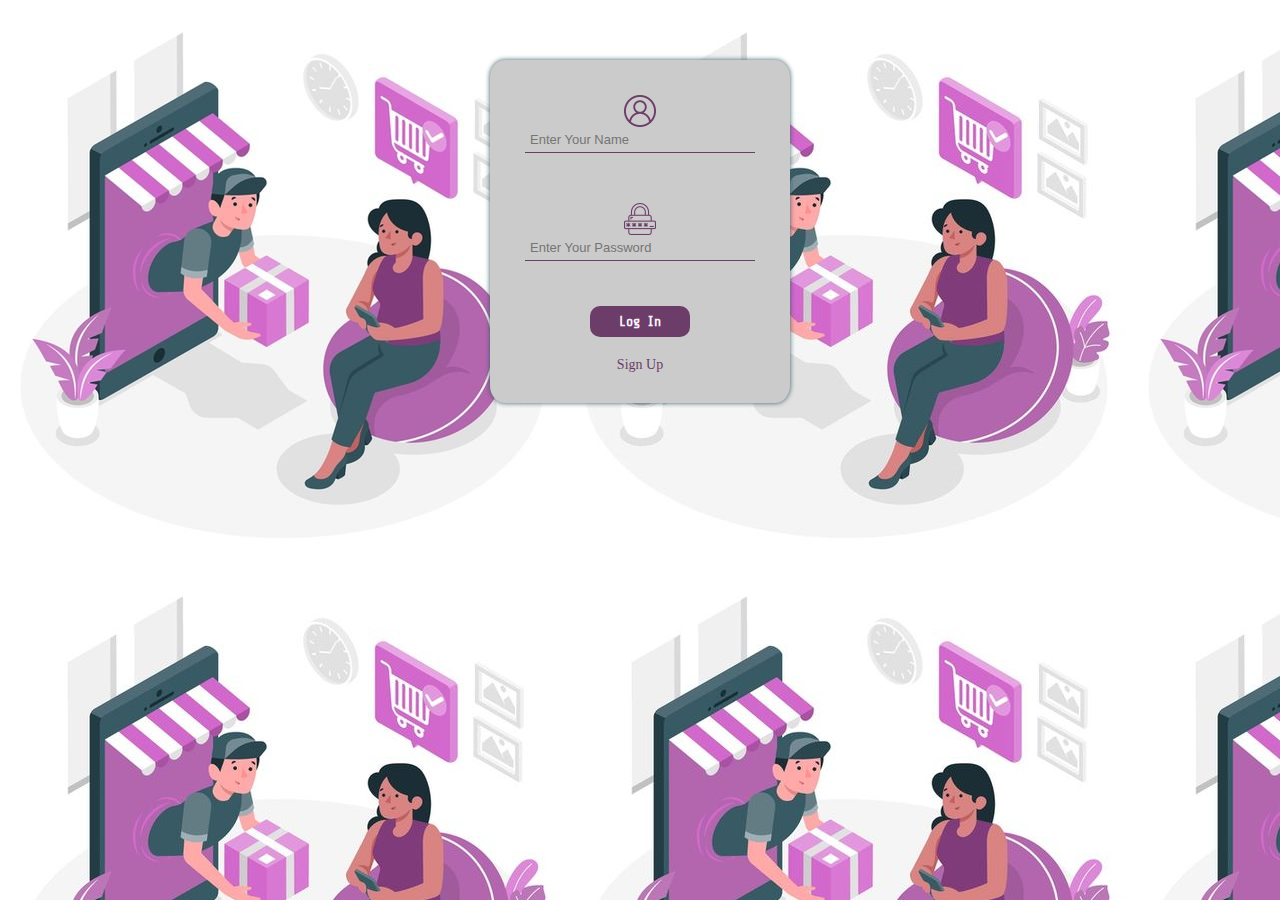
<file: index.html>
<html>
  <head>
    <title>Tech Store-Log In</title>
    <link rel="stylesheet" href="css/common.css">
    <link rel="stylesheet" href="css/log.css">
    <link rel="preconnect" href="https://fonts.googleapis.com">
    <link rel="preconnect" href="https://fonts.gstatic.com" crossorigin>
    <link rel="stylesheet" href="https://fonts.googleapis.com/css2?family=Material+Symbols+Outlined:opsz,wght,FILL,GRAD@20,100,0,-25" />
    <link href="https://fonts.googleapis.com/css2?family=Share+Tech+Mono&display=swap" rel="stylesheet">
  </head>
  <body>
    <div class="container log">
      <form action="home.html">
        <div class="user">
          <div class="user_img .form_img "><img src="pics/user.png" alt="user"></div>
          <input class="inputStyle" type="text" placeholder="Enter Your Name">
        </div>
        <div class="pass">
          <div class="pass_img .form_img "><img src="pics/pass.png" alt="user"></div>       
          <input class="inputStyle" type="password" placeholder="Enter Your Password">
        </div>
        <input type="submit" value="Log In">
      </form>
      <a href="signup.html" target="_blank">Sign Up</a>
    </div>
  </body>
</html>
</file>
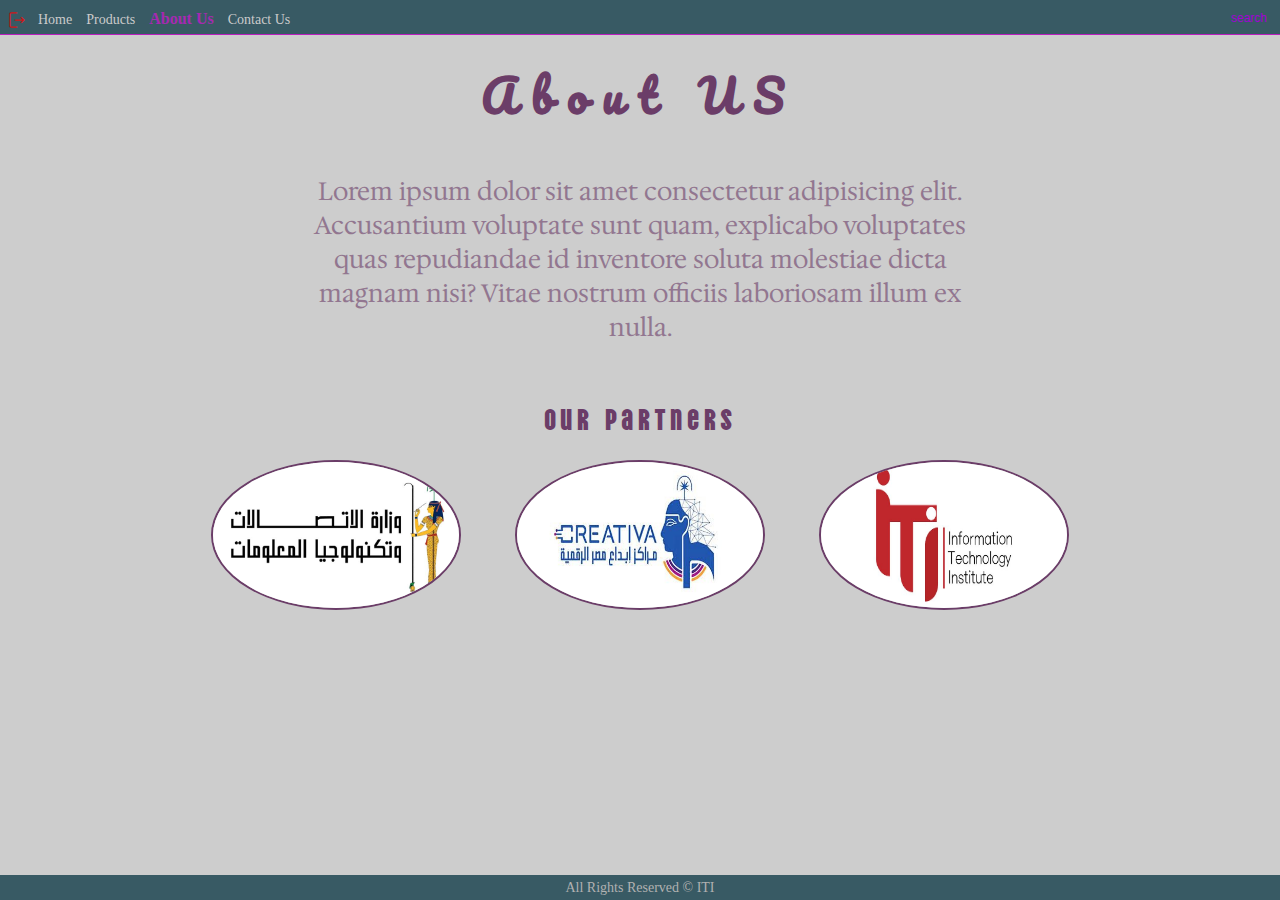
<file: about.html>
<html>
  <head>
    <title>About Us</title>
    <link rel="stylesheet" href="css/common.css">
    <link rel="stylesheet" href="css/about.css">
    <link rel="preconnect" href="https://fonts.googleapis.com">
    <link href="https://fonts.googleapis.com/css2?family=Hedvig+Letters+Serif:opsz@12..24&family=Pacifico&family=Ubuntu:wght@700&family=Vina+Sans&display=swap" rel="stylesheet">
    <link rel="preconnect" href="https://fonts.gstatic.com" crossorigin>
    <link href="https://fonts.googleapis.com/css2?family=Pacifico&family=Ubuntu:wght@700&display=swap" rel="stylesheet">
    <link rel="stylesheet" href="https://fonts.googleapis.com/css2?family=Material+Symbols+Outlined:opsz,wght,FILL,GRAD@20..48,100..700,0..1,-50..200" />
  </head>

  <body>
    <div class="menu">
      <ul class="list">
        <li class="out"><span class="material-symbols-outlined logout">logout</span><a href="index.html">Log Out </a>
        <li><a href="home.html">Home</a></li>
        <li><a href="products.html">Products</a></li>
        <li class="active"><a href="about.html">About Us</a></li>
        <li><a href="contact.html">Contact Us</a></li>
      </ul>
      <div class="search">
        <input type="search" placeholder="search">
      </div>
    </div>
    <div class="about container">
      <div class="about content">
        <h1>About US</h1>
        <p>
          Lorem ipsum dolor sit amet consectetur adipisicing elit. Accusantium 
          voluptate sunt quam, explicabo voluptates quas repudiandae 
          id inventore soluta molestiae dicta magnam nisi? Vitae nostrum officiis laboriosam illum ex nulla.
          
        </p>
      </div>
      <div class="partners">
        <h3>Our Partners</h3>
        <div class="image">
          <img src="pics/123.jpg" alt="">
        </div>
        <div class="image">
          <img src="pics/124.jpg" alt="">
        </div>
        <div class="image">
          <img src="pics/125.jpg" alt="">
        </div>
      </div>
    </div>
    <div class="footer">All Rights Reserved &copy; ITI</div>
  </body>
</html>
</file>
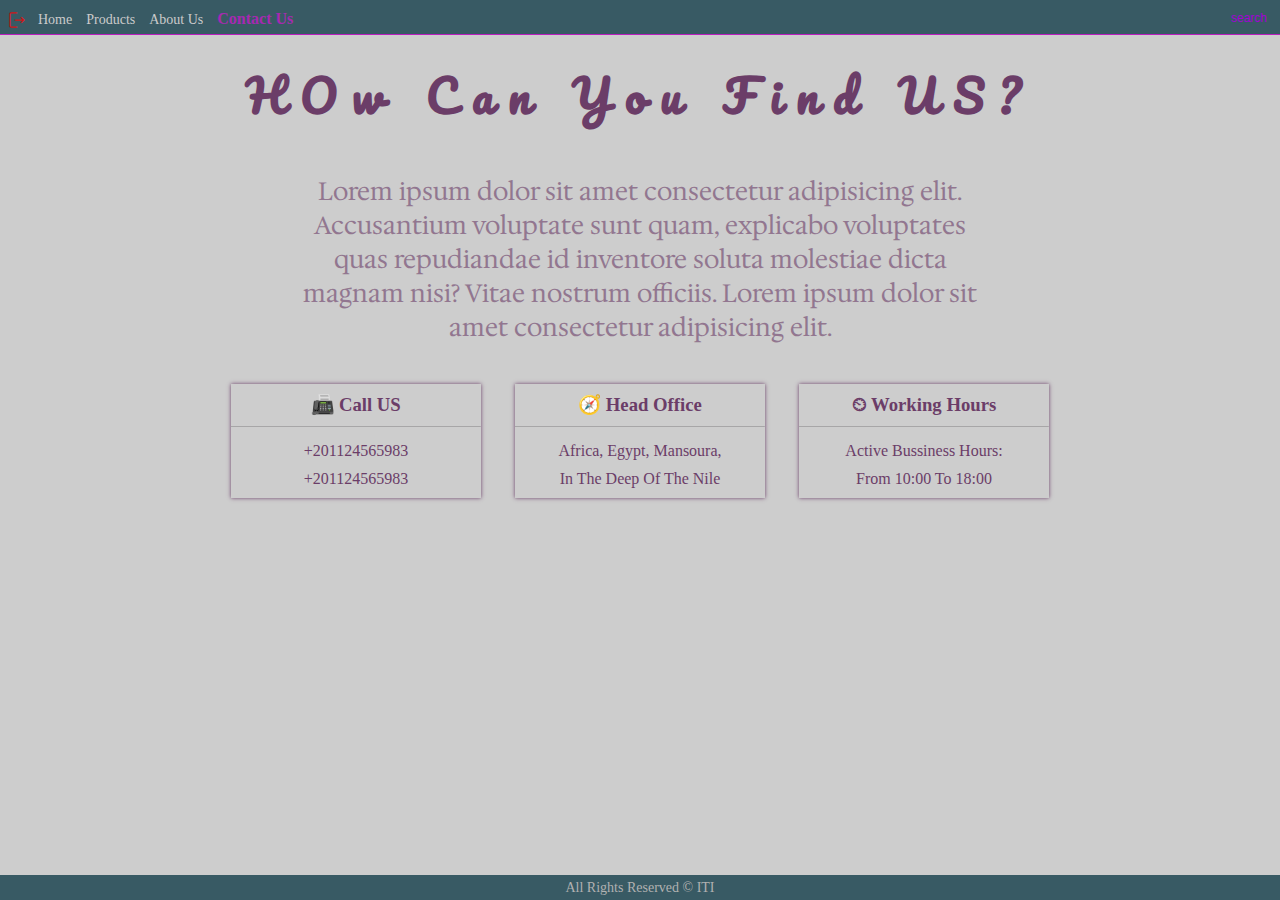
<file: contact.html>
<html>
  <head>
    <title>Contact Us</title>
    <link rel="stylesheet" href="css/common.css">
    <link rel="stylesheet" href="css/contact.css">
    <link rel="preconnect" href="https://fonts.googleapis.com">
    <link href="https://fonts.googleapis.com/css2?family=Hedvig+Letters+Serif:opsz@12..24&family=Pacifico&family=Ubuntu:wght@700&family=Vina+Sans&display=swap" rel="stylesheet">
    <link rel="preconnect" href="https://fonts.gstatic.com" crossorigin>
    <link href="https://fonts.googleapis.com/css2?family=Pacifico&family=Ubuntu:wght@700&display=swap" rel="stylesheet">
    <link rel="stylesheet" href="https://fonts.googleapis.com/css2?family=Material+Symbols+Outlined:opsz,wght,FILL,GRAD@20..48,100..700,0..1,-50..200" />
  </head>

  <body>
    <div class="menu">
      <ul class="list">
        <li class="out"><span class="material-symbols-outlined logout">logout</span><a href="index.html">Log Out </a>
        <li><a href="home.html">Home</a></li>
        <li><a href="products.html">Products</a></li>
        <li><a href="about.html">About Us</a></li>
        <li  class="active"><a href="contact.html">Contact Us</a></li>
      </ul>
      <div class="search">
        <input type="search" placeholder="search">
      </div>
    </div>
    <div class="container">
      <div class="contact content">
        <h1>HOw Can You Find US?</h1>
        <p>
          Lorem ipsum dolor sit amet consectetur adipisicing elit. Accusantium 
          voluptate sunt quam, explicabo voluptates quas repudiandae 
          id inventore soluta molestiae dicta magnam nisi? Vitae nostrum officiis.
          Lorem ipsum dolor sit amet consectetur adipisicing elit.
        </p>
      </div>
      <div class="methods">
        <div class="call">
          <h3>📠 Call US</h3>
          <hr>
          <p><a href="tel:01124565983">+201124565983</a></p>
          <p><a href="tel:01124565983">+201124565983</a></p>
        </div>
        <div class="location">
          <h3>🧭 Head Office</h3>
          <hr>
          <p>Africa, Egypt, Mansoura,</p>
          <p> In The Deep Of The Nile</p>
        </div>
        <div class="hours">
          <h3>⏲ Working Hours</h3>
          <hr>
          <p>Active Bussiness Hours:</p>
          <p>From 10:00 To 18:00</p>
        </div>
      </div>
    </div>
    <div class="footer">All Rights Reserved &copy; ITI</div>
  </body>
</html>
</file>
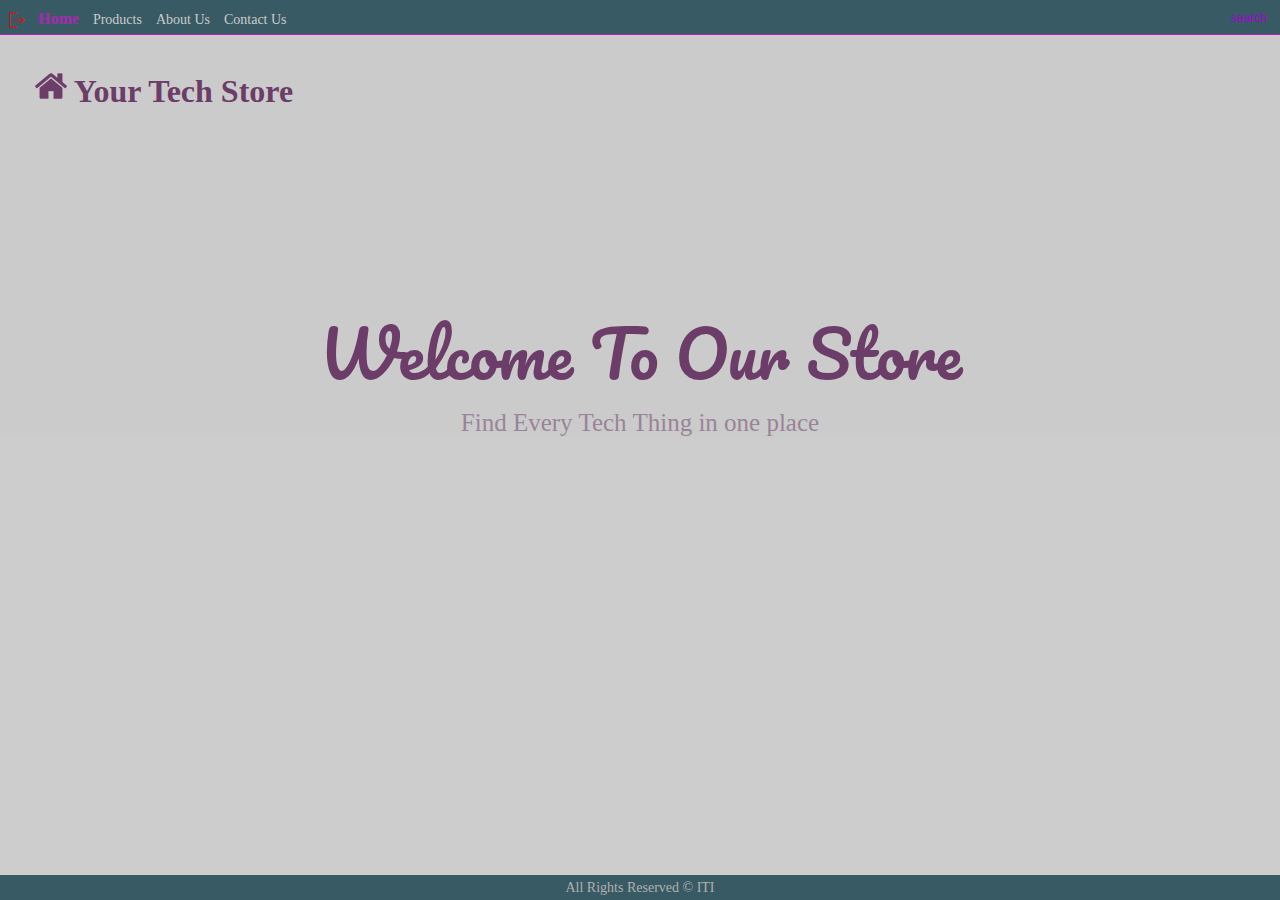
<file: home.html>
<html>
  <head>
    <title>Tech Store</title>
    <link rel="stylesheet" href="css/home.css">
    <link rel="stylesheet" href="css/common.css">
    <link rel="preconnect" href="https://fonts.googleapis.com">
    <link rel="preconnect" href="https://fonts.gstatic.com" crossorigin>
    <link href="https://fonts.googleapis.com/css2?family=Pacifico&family=Ubuntu:wght@700&display=swap" rel="stylesheet">
    <link rel="stylesheet" href="https://fonts.googleapis.com/css2?family=Material+Symbols+Outlined:opsz,wght,FILL,GRAD@20..48,100..700,0..1,-50..200" />
  </head>

  <body>
    <div class="menu">
      <ul class="list">
        <li class="out"><span class="material-symbols-outlined logout">logout</span><a href="index.html">Log Out </a>
        <li   class="active"><a href="home.html">Home</a></li>
        <li><a href="products.html">Products</a></li>
        <li><a href="about.html">About Us</a></li>
        <li><a href="contact.html">Contact Us</a></li>
      </ul>
      <div class="search">
        <input type="search" placeholder="search">
      </div>
    </div>
    <div class="container">
      <div class="page">
        <h1><img src="pics/home.png"> Your Tech Store</h1>
        <div class="content">
          <p>Welcome To Our Store</p>
          <p>Find Every Tech Thing in one place</p>
        </div>
      </div>
    </div>
    <div class="footer">All Rights Reserved &copy; ITI</div>
  </body>
</html>
</file>
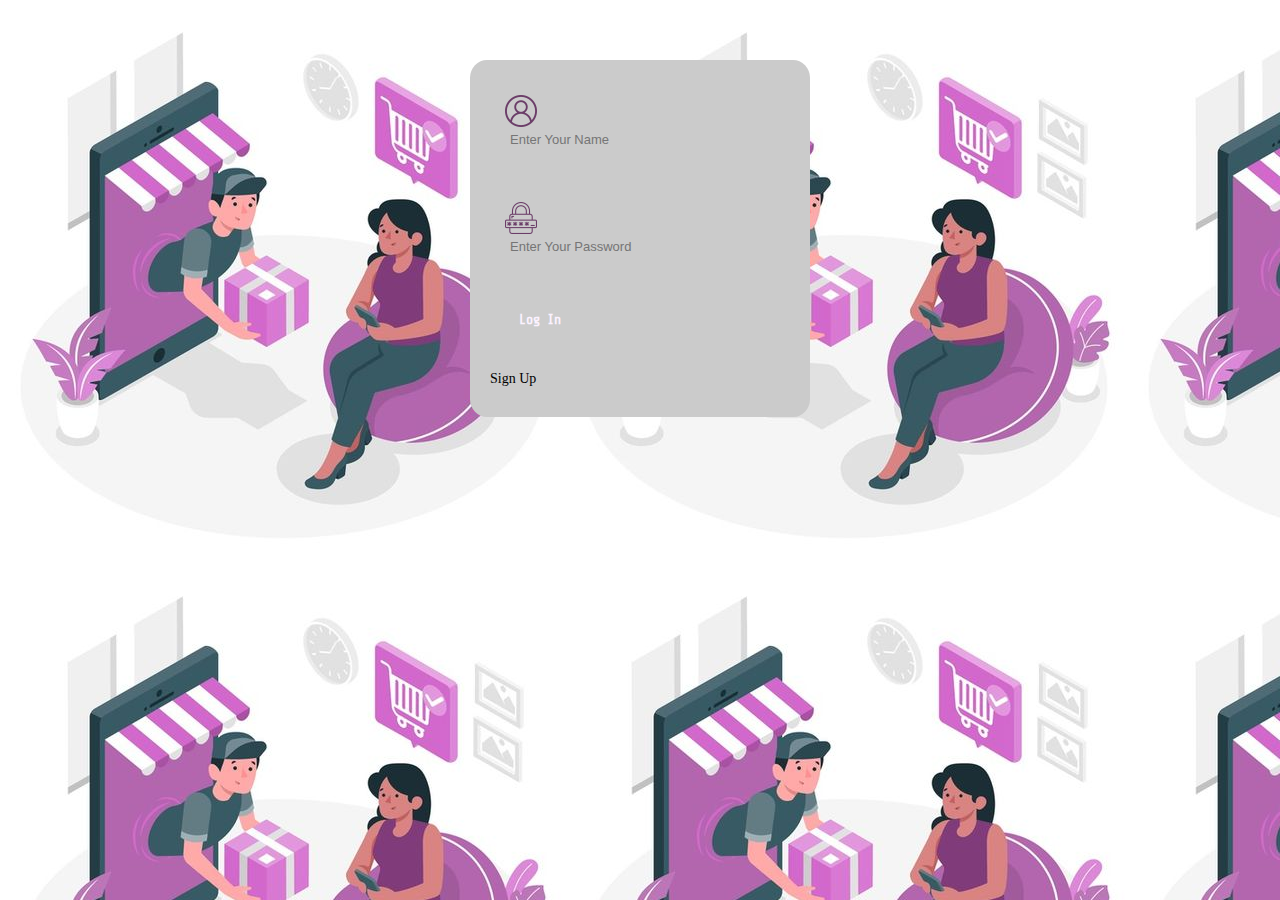
<file: login.html>
<html>
  <head>
    <title>Tech Store-Log In</title>
    <link rel="stylesheet" href="css/log.css">
    <link rel="preconnect" href="https://fonts.googleapis.com">
    <link rel="preconnect" href="https://fonts.gstatic.com" crossorigin>
    <link rel="stylesheet" href="https://fonts.googleapis.com/css2?family=Material+Symbols+Outlined:opsz,wght,FILL,GRAD@20,100,0,-25" />
    <link href="https://fonts.googleapis.com/css2?family=Share+Tech+Mono&display=swap" rel="stylesheet">
  </head>
  <body>
    <div class="container">
      <form action="home.html">
        <div class="user">
          <div class="user_img .form_img "><img src="pics/user.png" alt="user"></div>
          <input class="inputStyle" type="text" placeholder="Enter Your Name">
        </div>
        <div class="pass">
          <div class="pass_img .form_img "><img src="pics/pass.png" alt="user"></div>       
          <input class="inputStyle" type="password" placeholder="Enter Your Password">
        </div>
        <input type="submit" value="Log In">
      </form>
      <a href="signup.html" target="_blank">Sign Up</a>
    </div>
  </body>
</html>
</file>
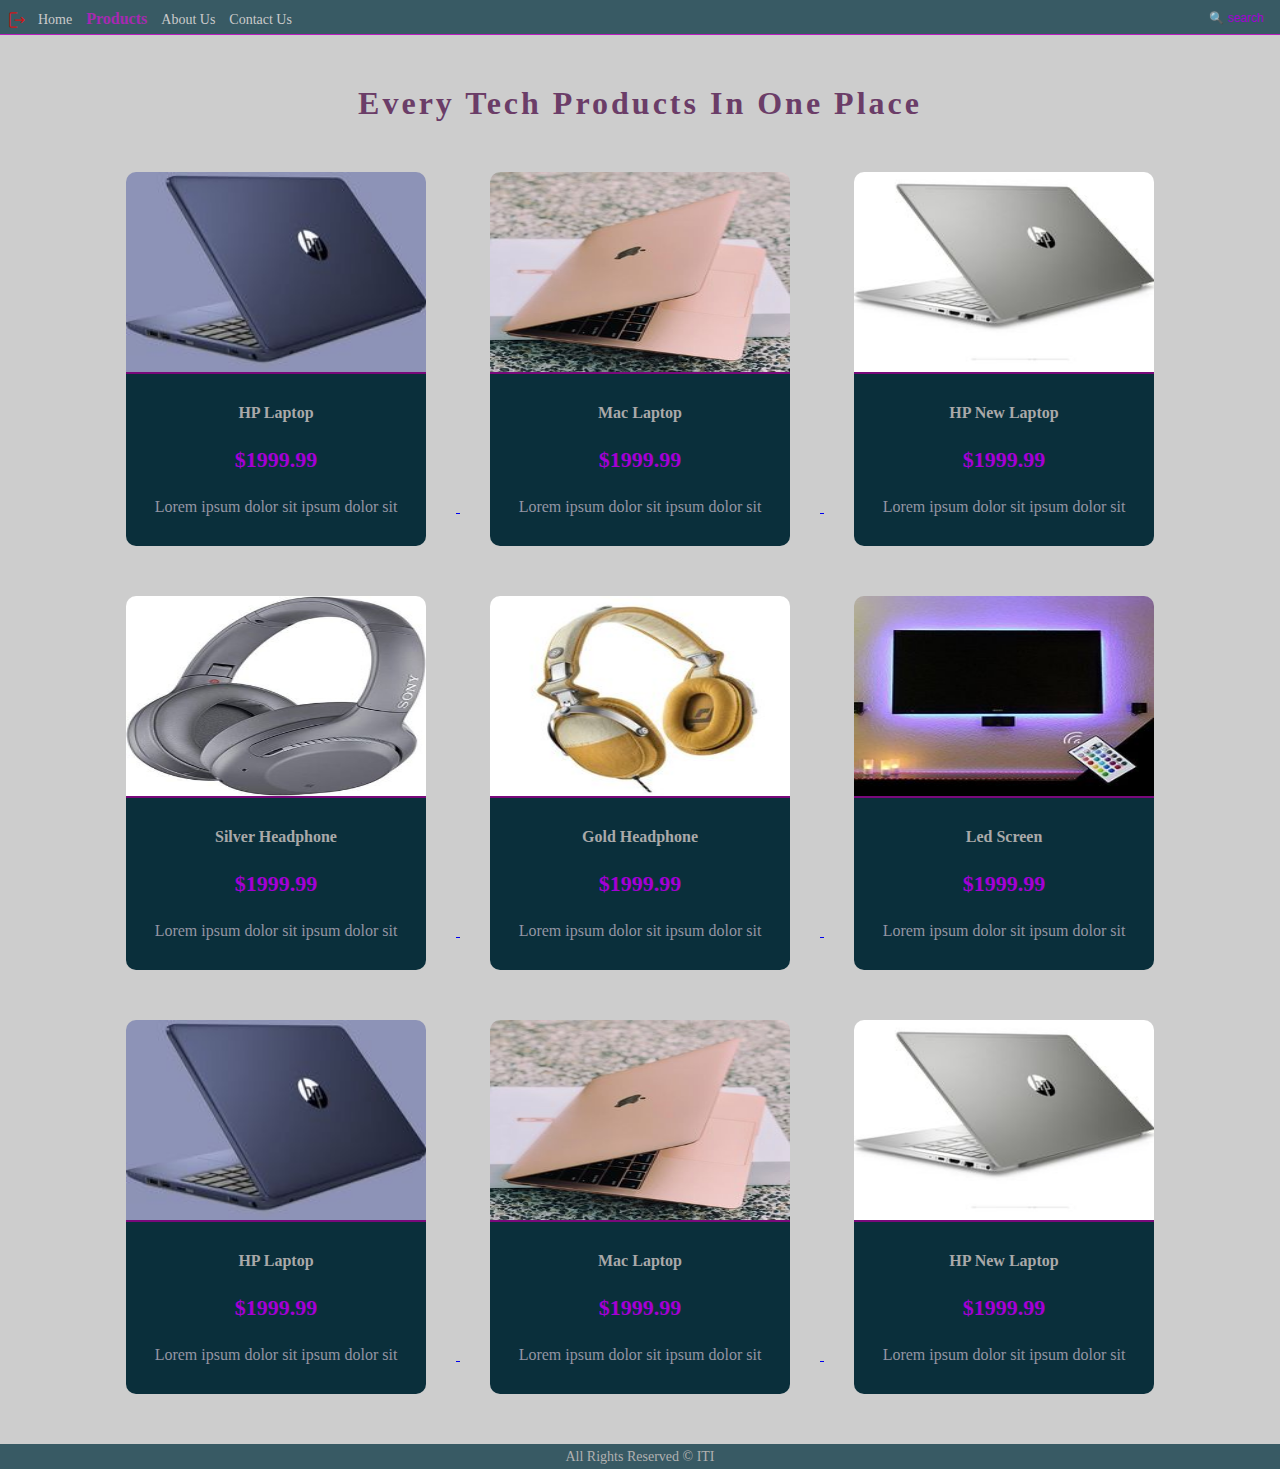
<file: products.html>
<html>
  <head>
    <title>Products</title>
    <link rel="stylesheet" href="css/products.css">
    <link rel="stylesheet" href="css/common.css">
    <link rel="preconnect" href="https://fonts.googleapis.com">
    <link rel="preconnect" href="https://fonts.gstatic.com" crossorigin>
    <link href="https://fonts.googleapis.com/css2?family=Pacifico&family=Ubuntu:wght@700&display=swap" rel="stylesheet">
    <link rel="stylesheet" href="https://fonts.googleapis.com/css2?family=Material+Symbols+Outlined:opsz,wght,FILL,GRAD@20..48,100..700,0..1,-50..200" />
  </head>

  <body>
    <div class="menu">
      <ul class="list">
        <li class="out"><span class="material-symbols-outlined logout">logout</span><a href="index.html">Log Out </a>
        </li>
        <li><a href="home.html">Home</a></li>
        <li class="active"><a href="products.html">Products</a></li>
        <li><a href="about.html">About Us</a></li>
        <li><a href="contact.html">Contact Us</a></li>
      </ul>
      <div class="search">
        <input type="search" placeholder="🔍 search ">
      </div>
    </div>
    <div class="container">
      <h1>Every Tech Products In One Place</h1>
      <a href="products/product1.html" target="_blank">
        <div class="product">
          <div class="image">
            <img src="pics/l1.jpg" alt="HP Laptop">
          </div>
          <div class="info">
            <h4>HP Laptop</h4>
            <span>$1999.99</span>
            <p>Lorem ipsum dolor sit ipsum dolor sit</p>
          </div>
        </div>
      </a>
      <a href="products/product2.html" target="_blank">
        <div class="product">
          <div class="image">
            <img src="pics/l2.jpg" alt="HP Laptop">
          </div>
          <div class="info">
            <h4>Mac Laptop</h4>
            <span>$1999.99</span>
            <p>Lorem ipsum dolor sit ipsum dolor sit</p>
          </div>
        </div>
      </a>
      <a href="products/product3.html" target="_blank">
        <div class="product">
          <div class="image">
            <img src="pics/l3.jpg" alt="HP Laptop">
          </div>
          <div class="info">
            <h4>HP New Laptop</h4>
            <span>$1999.99</span>
            <p>Lorem ipsum dolor sit ipsum dolor sit</p>
          </div>
        </div>
      </a>
      <a href="products/product4.html" target="_blank">
        <div class="product">
          <div class="image">
            <img src="pics/h1.jpg" alt="HP Laptop">
          </div>
          <div class="info">
            <h4>Silver Headphone</h4>
            <span>$1999.99</span>
            <p>Lorem ipsum dolor sit ipsum dolor sit</p>
          </div>
        </div>
      </a>
      <a href="products/product5.html" target="_blank">
        <div class="product">
          <div class="image">
            <img src="pics/h2.jpg" alt="HP Laptop">
          </div>
          <div class="info">
            <h4>Gold Headphone</h4>
            <span>$1999.99</span>
            <p>Lorem ipsum dolor sit ipsum dolor sit</p>
          </div>
        </div>
      </a>
      <a href="products/product6.html" target="_blank">
        <div class="product">
          <div class="image">
            <img src="pics/sc1.jpg" alt="HP Laptop">
          </div>
          <div class="info">
            <h4>Led Screen</h4>
            <span>$1999.99</span>
            <p>Lorem ipsum dolor sit ipsum dolor sit</p>
          </div>
        </div>
      </a>
      <a href="products/product7.html" target="_blank">
        <div class="product">
          <div class="image">
            <img src="pics/l1.jpg" alt="HP Laptop">
          </div>
          <div class="info">
            <h4>HP Laptop</h4>
            <span>$1999.99</span>
            <p>Lorem ipsum dolor sit ipsum dolor sit</p>
          </div>
        </div>
      </a>
      <a href="products/product8.html" target="_blank">
        <div class="product">
          <div class="image">
            <img src="pics/l2.jpg" alt="HP Laptop">
          </div>
          <div class="info">
            <h4>Mac Laptop</h4>
            <span>$1999.99</span>
            <p>Lorem ipsum dolor sit ipsum dolor sit</p>
          </div>
        </div>
      </a>
      <a href="products/product9.html" target="_blank">
        <div class="product">
          <div class="image">
            <img src="pics/l3.jpg" alt="HP Laptop">
          </div>
          <div class="info">
            <h4>HP New Laptop</h4>
            <span>$1999.99</span>
            <p>Lorem ipsum dolor sit ipsum dolor sit</p>
          </div>
        </div>
      </a>
    </div>
    <div class="footer">All Rights Reserved &copy; ITI</div>
  </body>
</html>
</file>
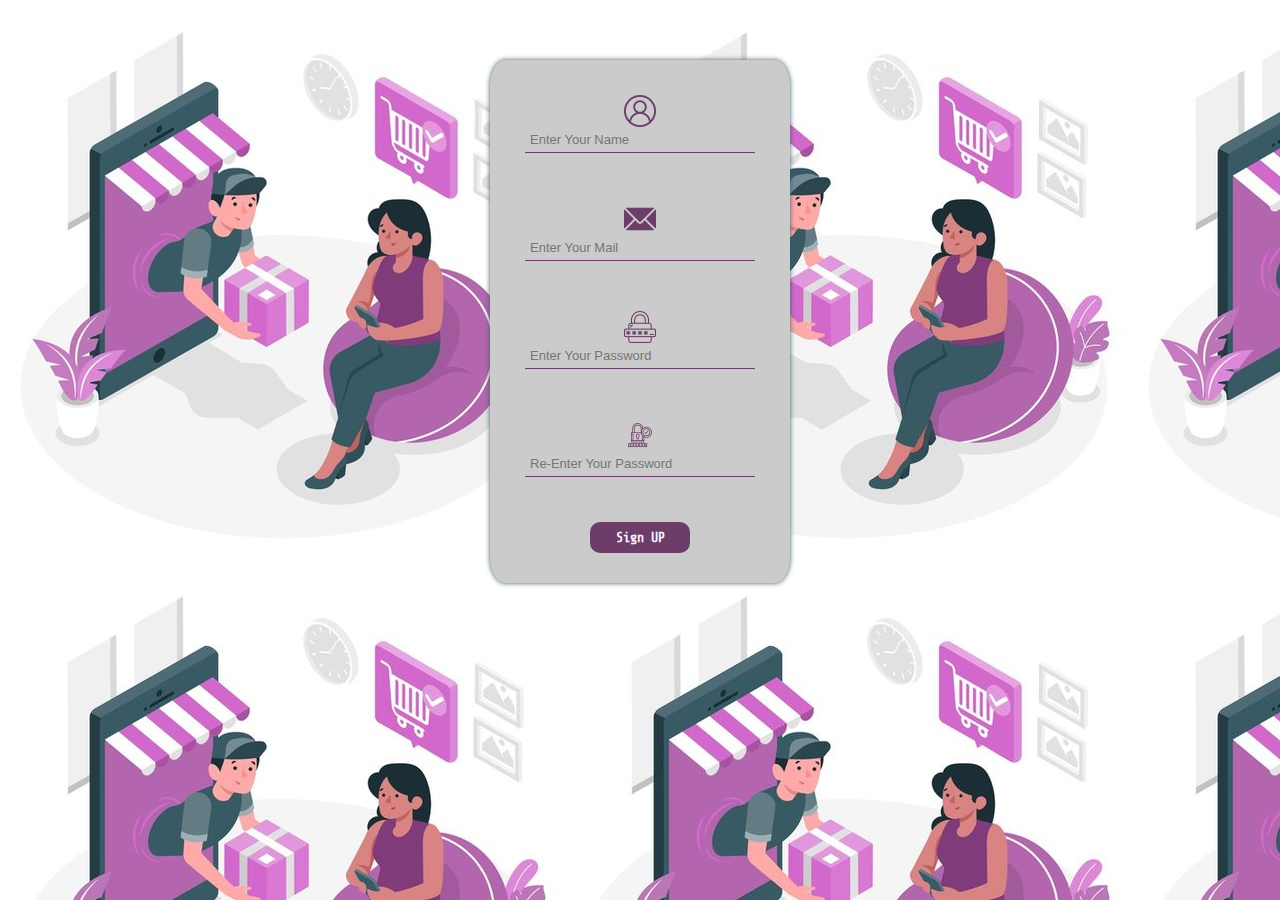
<file: signup.html>
<html>
  <head>
    <title>Tech Store-Sign Up</title>
    <link rel="stylesheet" href="css/common.css">
    <link rel="stylesheet" href="css/log.css">
    <link rel="preconnect" href="https://fonts.googleapis.com">
    <link rel="preconnect" href="https://fonts.gstatic.com" crossorigin>
    <link href="https://fonts.googleapis.com/css2?family=Share+Tech+Mono&display=swap" rel="stylesheet">
  </head>
  <body>
    <div class="container">
      <form action="home.html">
        <div class="user">
          <div class="user_img form_img"><img src="pics/user.png" alt="user"></div>
          <input class="inputStyle" type="text" placeholder="Enter Your Name">
        </div>
        <div class="mail">
          <div class="mail_img form_img"><img src="pics/mail.png" alt="mail"></div>
          <input class="inputStyle" type="text" placeholder="Enter Your Mail">
        </div>
        <div class="pass">
          <div class="pass_img form_img"><img src="pics/pass.png" alt="pass"></div>       
          <input class="inputStyle" type="password" placeholder="Enter Your Password">
        </div>
        <div class="pass">
          <div class="pass_check_img form_img"><img src="pics/pass check.png" alt="check pass"></div>       
          <input class="inputStyle" type="password" placeholder="Re-Enter Your Password">
        </div>
        <input type="submit" value="Sign UP">
      </form>
    </div>
  </body>
</html>
</file>
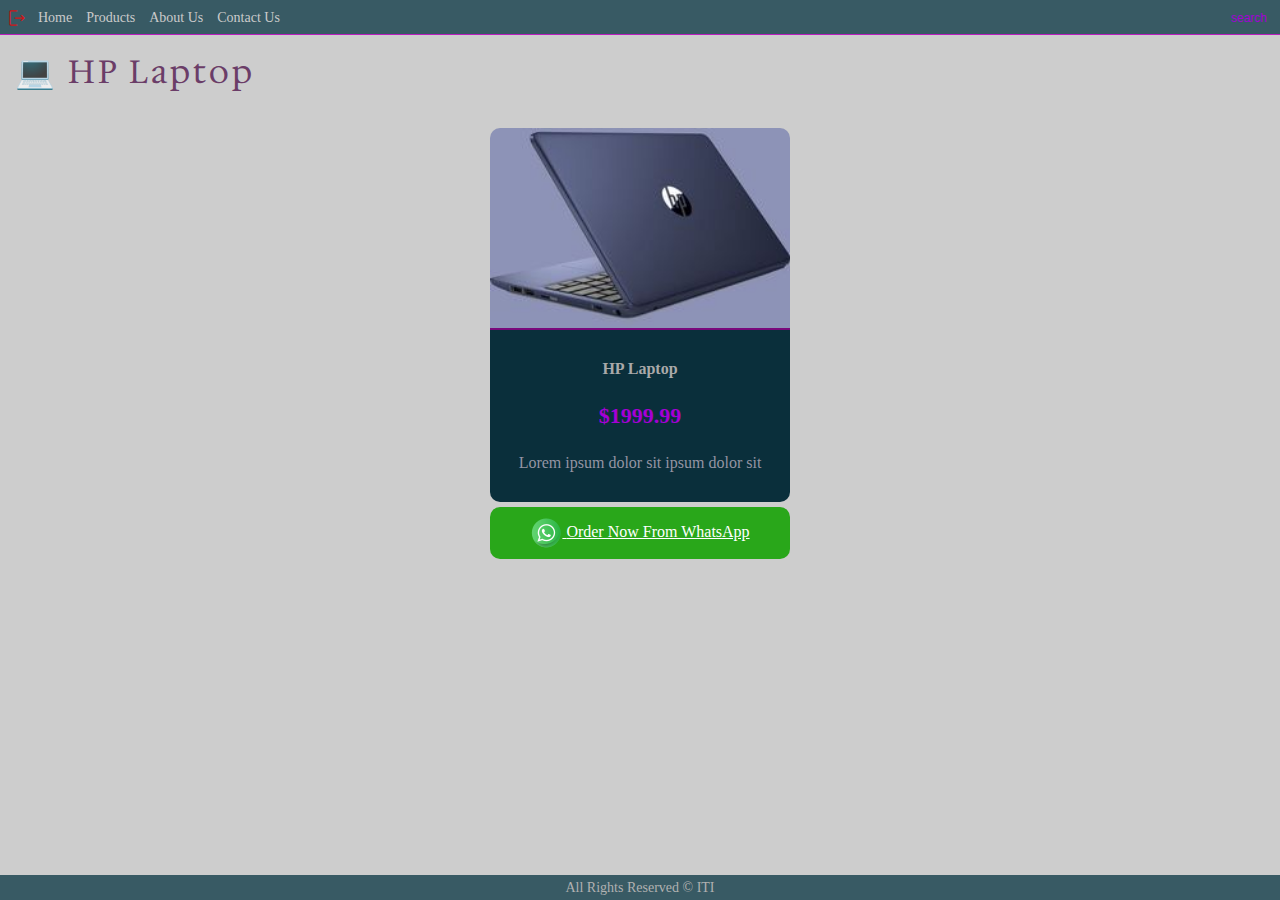
<file: products/product1.html>
<html>
  <head>
    <title>Product Info</title>

    <link rel="stylesheet" href="../css/common.css">
    <link rel="stylesheet" href="../css/products.css">
    <link rel="stylesheet" href="../css/show_product.css">
    <link rel="preconnect" href="https://fonts.googleapis.com">
    <link href="https://fonts.googleapis.com/css2?family=Hedvig+Letters+Serif:opsz@12..24&family=Pacifico&family=Ubuntu:wght@700&family=Vina+Sans&display=swap" rel="stylesheet">
    <link rel="preconnect" href="https://fonts.gstatic.com" crossorigin>
    <link href="https://fonts.googleapis.com/css2?family=Pacifico&family=Ubuntu:wght@700&display=swap" rel="stylesheet">
    <link rel="stylesheet" href="https://fonts.googleapis.com/css2?family=Material+Symbols+Outlined:opsz,wght,FILL,GRAD@20..48,100..700,0..1,-50..200" />
  </head>

  <body>
    <div class="menu">
      <ul class="list">
        <li class="out"><span class="material-symbols-outlined logout">logout</span><a href="../index.html">Log Out </a>
        <li><a href="../home.html">Home</a></li>
        <li><a href="../products.html">Products</a></li>
        <li><a href="../about.html">About Us</a></li>
        <li><a href="../contact.html">Contact Us</a></li>
      </ul>
      <div class="search">
        <input type="search" placeholder="search">
      </div>
    </div>
    <div class="container">
      <h1>💻 HP Laptop</h1>
      <div class="product">
        <div class="image">
          <img src="../pics/l1.jpg" alt="HP Laptop">
        </div>
        <div class="info">
          <h4>HP Laptop</h4>
          <span>$1999.99</span>
          <p>Lorem ipsum dolor sit ipsum dolor sit</p>
        </div>
        <div class="order">
          <a href="https://wa.me/+201012450078">
            <img src="../pics/whatsapp.png" alt="">
            <span>Order Now From WhatsApp</span>
        </a>
        </div>
      </div>
    </div>
    <div class="footer">All Rights Reserved &copy; ITI</div>
  </body>
</html>
</file>
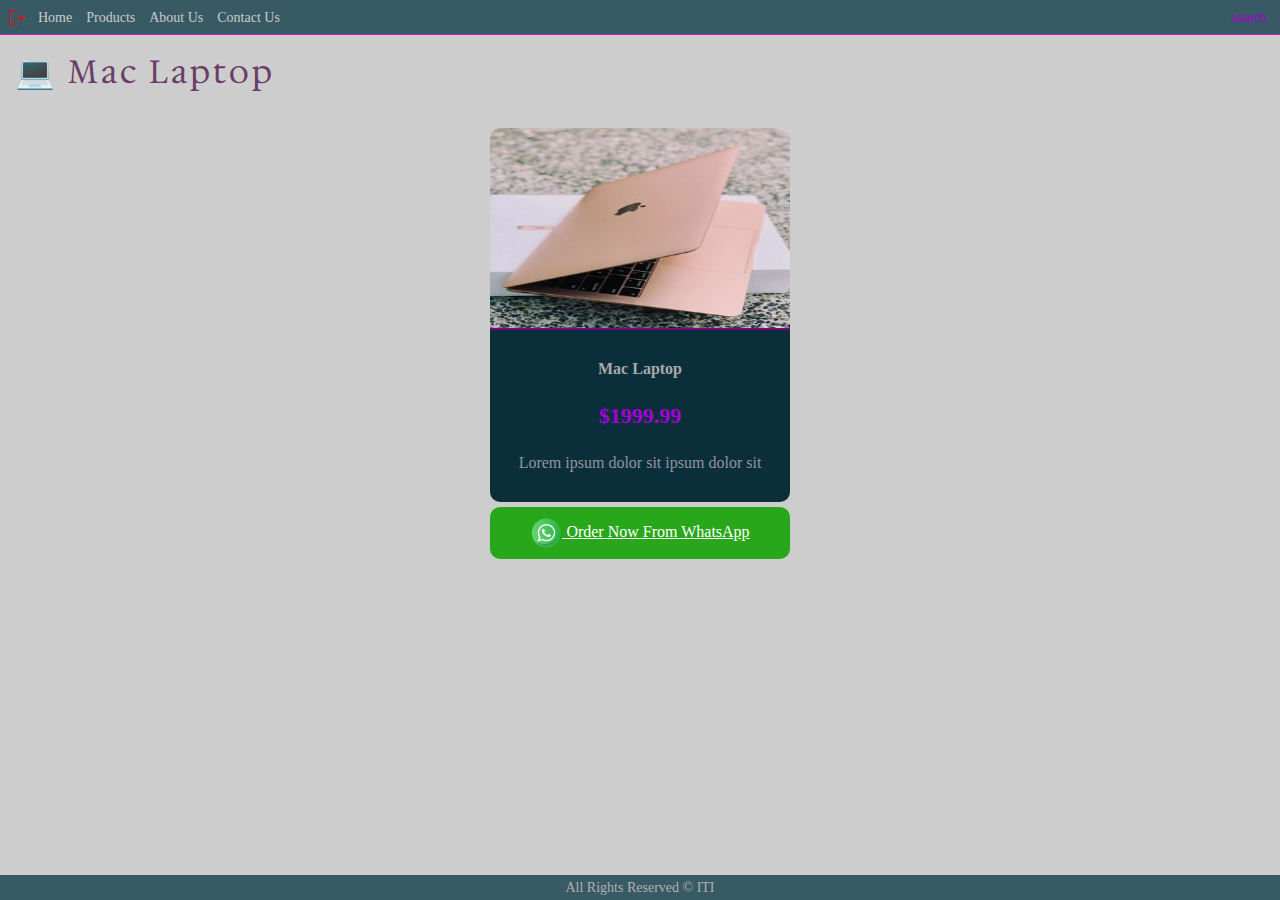
<file: products/product2.html>
<html>
  <head>
    <title>Product Info</title>

    <link rel="stylesheet" href="../css/common.css">
    <link rel="stylesheet" href="../css/products.css">
    <link rel="stylesheet" href="../css/show_product.css">
    <link rel="preconnect" href="https://fonts.googleapis.com">
    <link href="https://fonts.googleapis.com/css2?family=Hedvig+Letters+Serif:opsz@12..24&family=Pacifico&family=Ubuntu:wght@700&family=Vina+Sans&display=swap" rel="stylesheet">
    <link rel="preconnect" href="https://fonts.gstatic.com" crossorigin>
    <link href="https://fonts.googleapis.com/css2?family=Pacifico&family=Ubuntu:wght@700&display=swap" rel="stylesheet">
    <link rel="stylesheet" href="https://fonts.googleapis.com/css2?family=Material+Symbols+Outlined:opsz,wght,FILL,GRAD@20..48,100..700,0..1,-50..200" />
  </head>

  <body>
    <div class="menu">
      <ul class="list">
        <li class="out"><span class="material-symbols-outlined logout">logout</span><a href="../index.html">Log Out </a>
        <li><a href="../home.html">Home</a></li>
        <li><a href="../products.html">Products</a></li>
        <li><a href="../about.html">About Us</a></li>
        <li><a href="../contact.html">Contact Us</a></li>
      </ul>
      <div class="search">
        <input type="search" placeholder="search">
      </div>
    </div>
    <div class="container">
      <h1>💻 Mac Laptop</h1>
      <div class="product">
        <div class="image">
          <img src="../pics/l2.jpg" alt="HP Laptop">
        </div>
        <div class="info">
          <h4>Mac Laptop</h4>
          <span>$1999.99</span>
          <p>Lorem ipsum dolor sit ipsum dolor sit</p>
        </div>
        <div class="order">
          <a href="https://wa.me/+201012450078">
            <img src="../pics/whatsapp.png" alt="">
            <span>Order Now From WhatsApp</span>
        </a>
        </div>
      </div>
    </div>
    <div class="footer">All Rights Reserved &copy; ITI</div>
  </body>
</html>
</file>
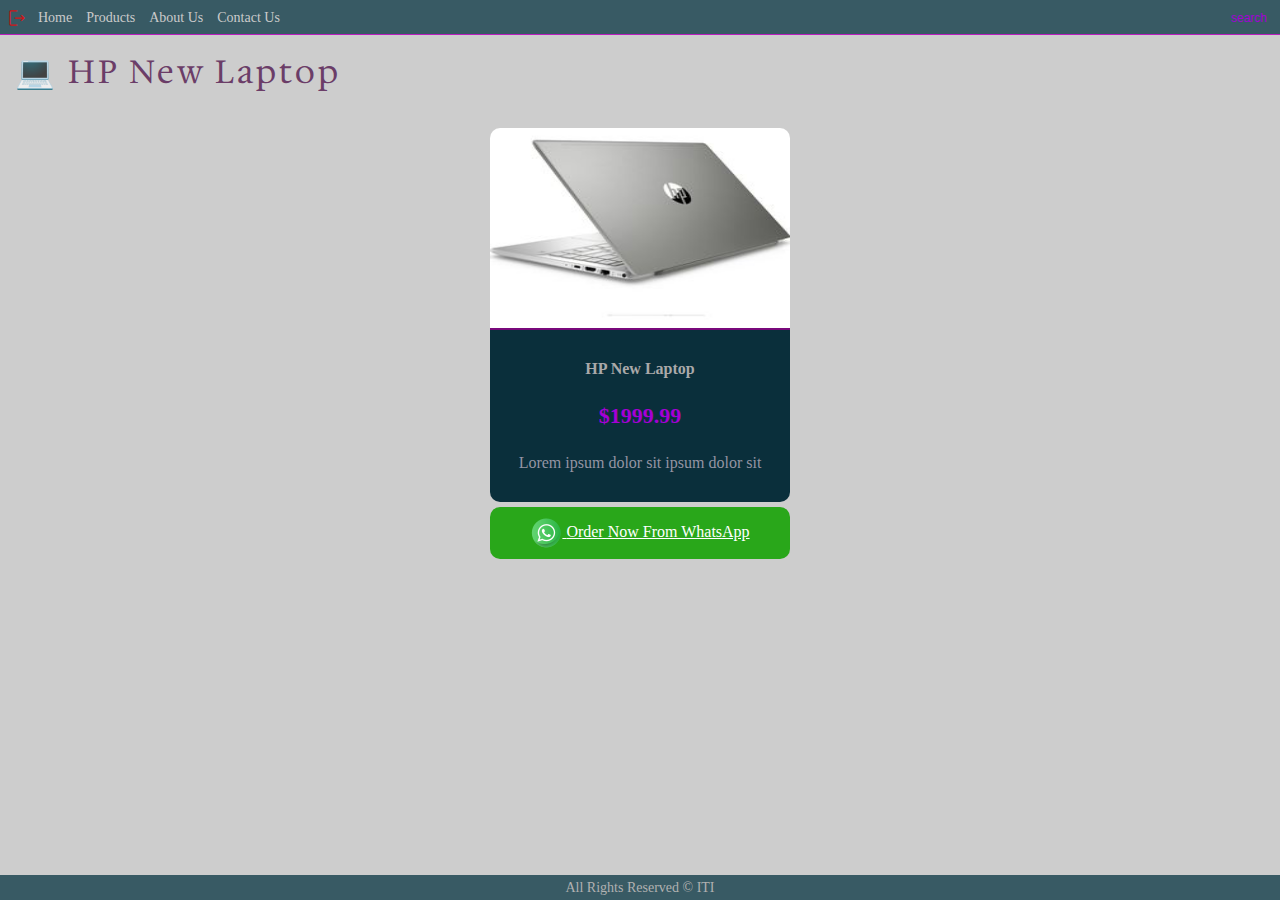
<file: products/product3.html>
<html>
  <head>
    <title>Product Info</title>

    <link rel="stylesheet" href="../css/common.css">
    <link rel="stylesheet" href="../css/products.css">
    <link rel="stylesheet" href="../css/show_product.css">
    <link rel="preconnect" href="https://fonts.googleapis.com">
    <link href="https://fonts.googleapis.com/css2?family=Hedvig+Letters+Serif:opsz@12..24&family=Pacifico&family=Ubuntu:wght@700&family=Vina+Sans&display=swap" rel="stylesheet">
    <link rel="preconnect" href="https://fonts.gstatic.com" crossorigin>
    <link href="https://fonts.googleapis.com/css2?family=Pacifico&family=Ubuntu:wght@700&display=swap" rel="stylesheet">
    <link rel="stylesheet" href="https://fonts.googleapis.com/css2?family=Material+Symbols+Outlined:opsz,wght,FILL,GRAD@20..48,100..700,0..1,-50..200" />
  </head>

  <body>
    <div class="menu">
      <ul class="list">
        <li class="out"><span class="material-symbols-outlined logout">logout</span><a href="../index.html">Log Out </a>
        <li><a href="../home.html">Home</a></li>
        <li><a href="../products.html">Products</a></li>
        <li><a href="../about.html">About Us</a></li>
        <li><a href="../contact.html">Contact Us</a></li>
      </ul>
      <div class="search">
        <input type="search" placeholder="search">
      </div>
    </div>
    <div class="container">
      <h1>💻 HP New Laptop</h1>
      <div class="product">
        <div class="image">
          <img src="../pics/l3.jpg" alt="HP Laptop">
        </div>
        <div class="info">
          <h4>HP New Laptop</h4>
          <span>$1999.99</span>
          <p>Lorem ipsum dolor sit ipsum dolor sit</p>
        </div>
        <div class="order">
          <a href="https://wa.me/+201012450078">
            <img src="../pics/whatsapp.png" alt="">
            <span>Order Now From WhatsApp</span>
        </a>
        </div>
      </div>
    </div>
    <div class="footer">All Rights Reserved &copy; ITI</div>
  </body>
</html>
</file>
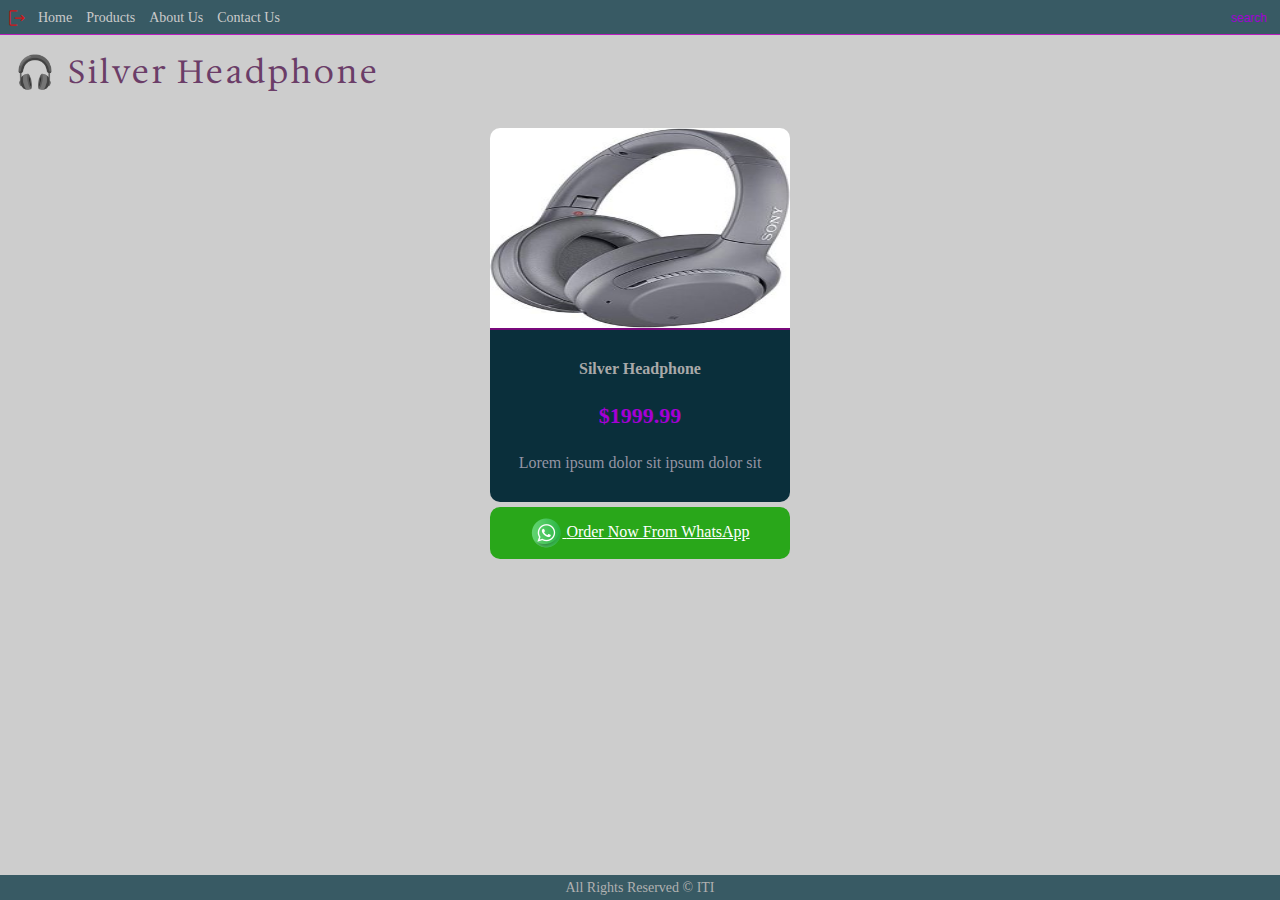
<file: products/product4.html>
<html>
  <head>
    <title>Product Info</title>

    <link rel="stylesheet" href="../css/common.css">
    <link rel="stylesheet" href="../css/products.css">
    <link rel="stylesheet" href="../css/show_product.css">
    <link rel="preconnect" href="https://fonts.googleapis.com">
    <link href="https://fonts.googleapis.com/css2?family=Hedvig+Letters+Serif:opsz@12..24&family=Pacifico&family=Ubuntu:wght@700&family=Vina+Sans&display=swap" rel="stylesheet">
    <link rel="preconnect" href="https://fonts.gstatic.com" crossorigin>
    <link href="https://fonts.googleapis.com/css2?family=Pacifico&family=Ubuntu:wght@700&display=swap" rel="stylesheet">
    <link rel="stylesheet" href="https://fonts.googleapis.com/css2?family=Material+Symbols+Outlined:opsz,wght,FILL,GRAD@20..48,100..700,0..1,-50..200" />
  </head>

  <body>
    <div class="menu">
      <ul class="list">
        <li class="out"><span class="material-symbols-outlined logout">logout</span><a href="../index.html">Log Out </a>
        <li><a href="../home.html">Home</a></li>
        <li><a href="../products.html">Products</a></li>
        <li><a href="../about.html">About Us</a></li>
        <li><a href="../contact.html">Contact Us</a></li>
      </ul>
      <div class="search">
        <input type="search" placeholder="search">
      </div>
    </div>
    <div class="container">
      <h1>🎧 Silver Headphone</h1>
      <div class="product">
        <div class="image">
          <img src="../pics/h1.jpg" alt="HP Laptop">
        </div>
        <div class="info">
          <h4>Silver Headphone</h4>
          <span>$1999.99</span>
          <p>Lorem ipsum dolor sit ipsum dolor sit</p>
        </div>
        <div class="order">
          <a href="https://wa.me/+201012450078">
            <img src="../pics/whatsapp.png" alt="">
            <span>Order Now From WhatsApp</span>
        </a>
        </div>
      </div>
    </div>
    <div class="footer">All Rights Reserved &copy; ITI</div>
  </body>
</html>
</file>
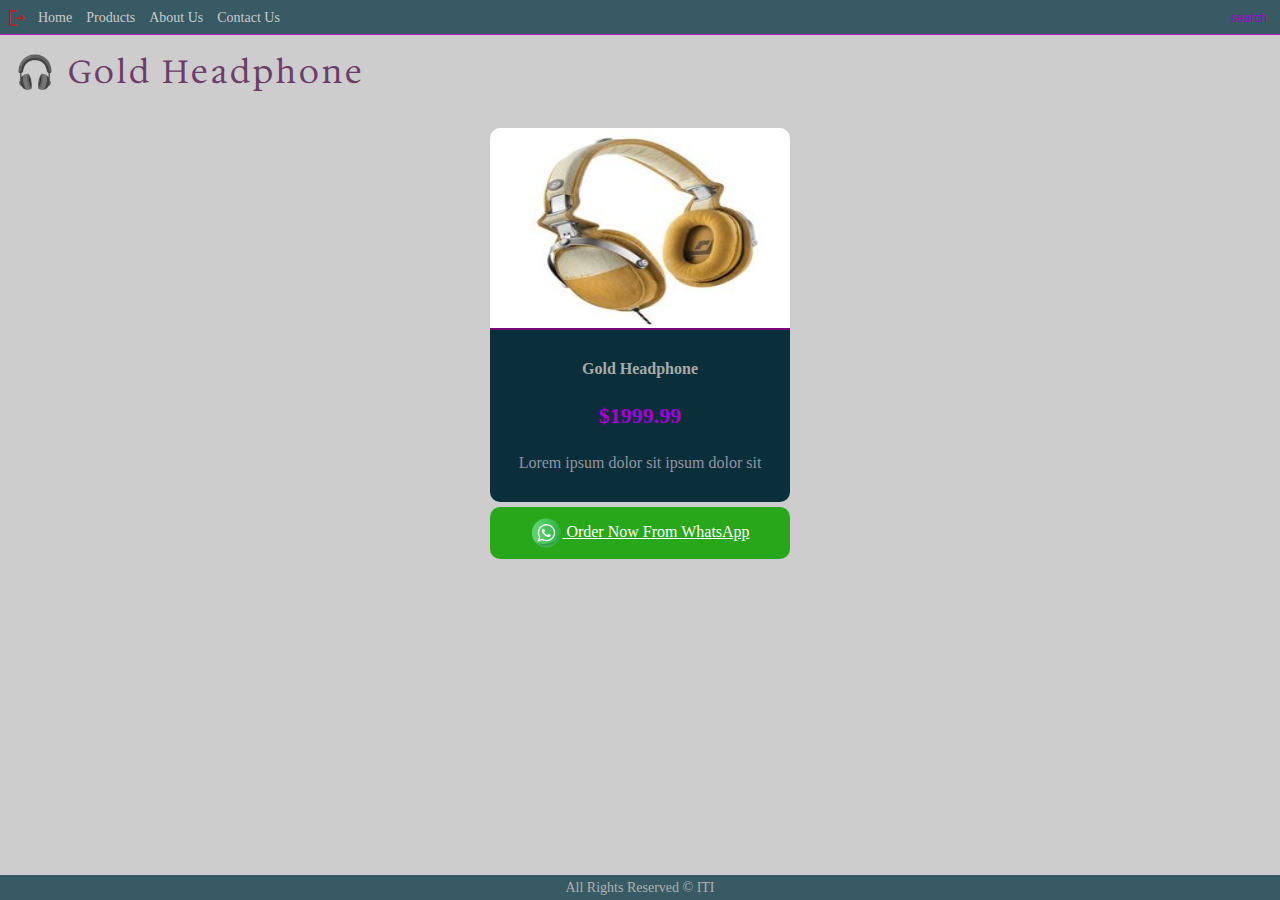
<file: products/product5.html>
<html>
  <head>
    <title>Product Info</title>

    <link rel="stylesheet" href="../css/common.css">
    <link rel="stylesheet" href="../css/products.css">
    <link rel="stylesheet" href="../css/show_product.css">
    <link rel="preconnect" href="https://fonts.googleapis.com">
    <link href="https://fonts.googleapis.com/css2?family=Hedvig+Letters+Serif:opsz@12..24&family=Pacifico&family=Ubuntu:wght@700&family=Vina+Sans&display=swap" rel="stylesheet">
    <link rel="preconnect" href="https://fonts.gstatic.com" crossorigin>
    <link href="https://fonts.googleapis.com/css2?family=Pacifico&family=Ubuntu:wght@700&display=swap" rel="stylesheet">
    <link rel="stylesheet" href="https://fonts.googleapis.com/css2?family=Material+Symbols+Outlined:opsz,wght,FILL,GRAD@20..48,100..700,0..1,-50..200" />
  </head>

  <body>
    <div class="menu">
      <ul class="list">
        <li class="out"><span class="material-symbols-outlined logout">logout</span><a href="../index.html">Log Out </a>
        <li><a href="../home.html">Home</a></li>
        <li><a href="../products.html">Products</a></li>
        <li><a href="../about.html">About Us</a></li>
        <li><a href="../contact.html">Contact Us</a></li>
      </ul>
      <div class="search">
        <input type="search" placeholder="search">
      </div>
    </div>
    <div class="container">
      <h1>🎧 Gold Headphone</h1>
      <div class="product">
        <div class="image">
          <img src="../pics/h2.jpg" alt="HP Laptop">
        </div>
        <div class="info">
          <h4>Gold Headphone</h4>
          <span>$1999.99</span>
          <p>Lorem ipsum dolor sit ipsum dolor sit</p>
        </div>
        <div class="order">
          <a href="https://wa.me/+201012450078">
            <img src="../pics/whatsapp.png" alt="">
            <span>Order Now From WhatsApp</span>
        </a>
        </div>
      </div>
    </div>
    <div class="footer">All Rights Reserved &copy; ITI</div>
  </body>
</html>
</file>
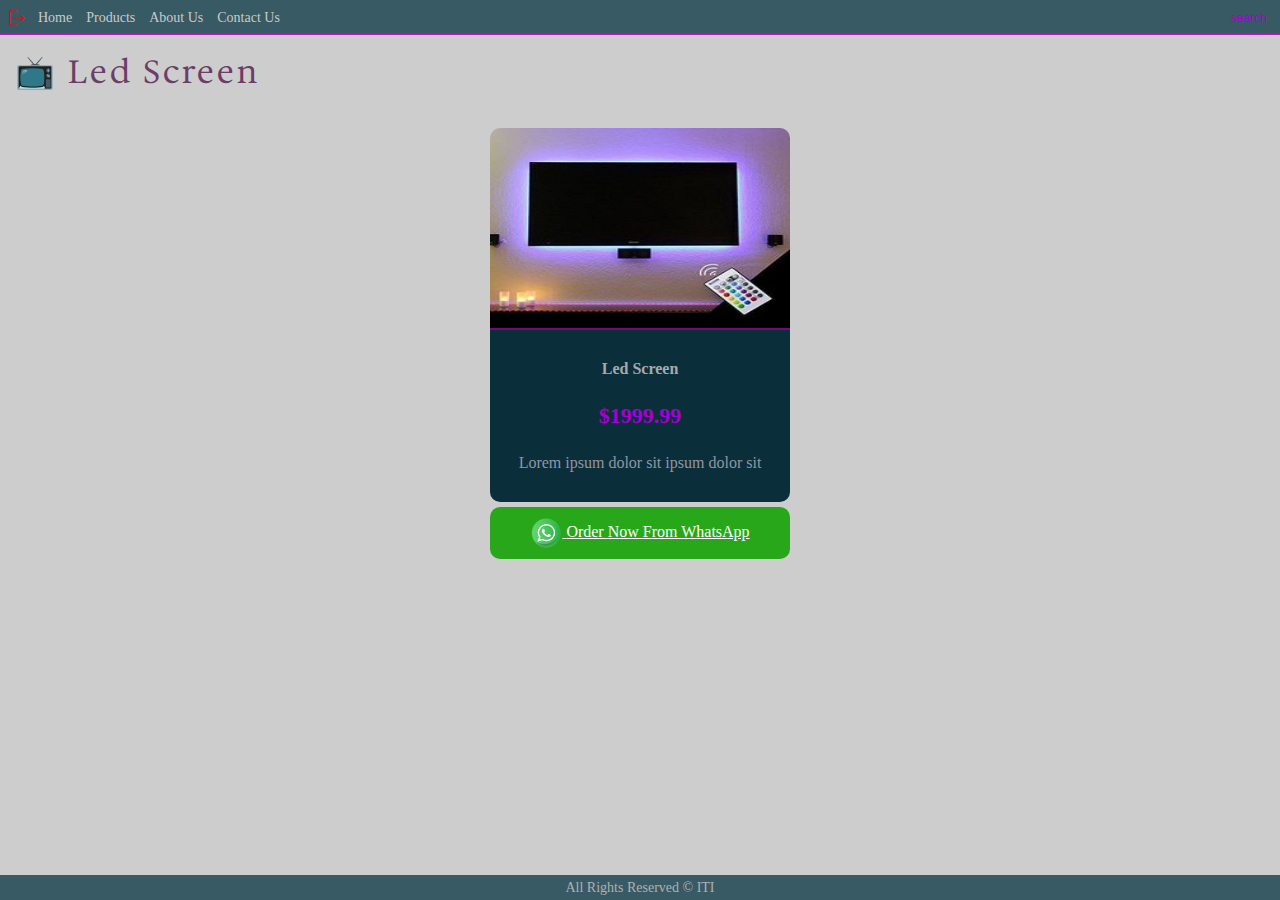
<file: products/product6.html>
<html>
  <head>
    <title>Product Info</title>

    <link rel="stylesheet" href="../css/common.css">
    <link rel="stylesheet" href="../css/products.css">
    <link rel="stylesheet" href="../css/show_product.css">
    <link rel="preconnect" href="https://fonts.googleapis.com">
    <link href="https://fonts.googleapis.com/css2?family=Hedvig+Letters+Serif:opsz@12..24&family=Pacifico&family=Ubuntu:wght@700&family=Vina+Sans&display=swap" rel="stylesheet">
    <link rel="preconnect" href="https://fonts.gstatic.com" crossorigin>
    <link href="https://fonts.googleapis.com/css2?family=Pacifico&family=Ubuntu:wght@700&display=swap" rel="stylesheet">
    <link rel="stylesheet" href="https://fonts.googleapis.com/css2?family=Material+Symbols+Outlined:opsz,wght,FILL,GRAD@20..48,100..700,0..1,-50..200" />
  </head>

  <body>
    <div class="menu">
      <ul class="list">
        <li class="out"><span class="material-symbols-outlined logout">logout</span><a href="../index.html">Log Out </a>
        <li><a href="../home.html">Home</a></li>
        <li><a href="../products.html">Products</a></li>
        <li><a href="../about.html">About Us</a></li>
        <li><a href="../contact.html">Contact Us</a></li>
      </ul>
      <div class="search">
        <input type="search" placeholder="search">
      </div>
    </div>
    <div class="container">
      <h1>📺 Led Screen</h1>
      <div class="product">
        <div class="image">
          <img src="../pics/sc1.jpg" alt="HP Laptop">
        </div>
        <div class="info">
          <h4>Led Screen</h4>
          <span>$1999.99</span>
          <p>Lorem ipsum dolor sit ipsum dolor sit</p>
        </div>
        <div class="order">
          <a href="https://wa.me/+201012450078">
            <img src="../pics/whatsapp.png" alt="">
            <span>Order Now From WhatsApp</span>
        </a>
        </div>
      </div>
    </div>
    <div class="footer">All Rights Reserved &copy; ITI</div>
  </body>
</html>
</file>
<file: css/common.css>
* {
  padding: 0;
  margin: 0;
  box-sizing: border-box;
  --textColor: #6b3d68;
  --secondColor: #385A64;
}

body {
  background-color: #bbbbbbba;
}

/* Nav Bar */
.menu {
  height: 35px;
  position: relative;
  background-color: var(--secondColor);
  border-bottom: 1px solid #ff00eea8;
  padding:5px ;
}

.list {
  display: inline-block;
}

.list li{
  display: inline-block;
  text-align: center;
  list-style: none;
}

.list li a{
  font-size: 14px;
  display: block;
  color: #cbcbcb;
  margin: 5px;
  text-decoration: none;
}

.list li a:hover,
li.active a {
  color: #ff00ef8f;
  cursor: pointer;
}
li.active a {
  font-weight: bold;
  font-size: 16px;
  text-decoration: none;
}

li.out {
  display: inline;
  cursor: pointer;
  color: #ff0000c3;
}
li.out a {
  display: none;
  text-decoration: none;
}
li.out:hover a {
  display: inline;
  font-weight: bold;
}
li.out a:hover {
  color: #ff0000c3;
}

.search {
  position: absolute;
  top: calc(50% - 10px);
  right: 0;
}
.search input {
  text-align: right;
  height: 20px;
  border: none;
  background-color: transparent;
  color: #a400d5;
  caret-color: #a400d5;
}
.search input:focus {
  outline: none;
}
.search input::placeholder {
  font-size: 12px;
  color: #a400d5;
}

/* Content=> About Us, Contact Us */
.container {
  min-height: calc(100% - 60px);
  text-align: center;
}


.about.content h1,
.contact.content h1 {
  padding: 20px;
  font-size: 45px;
  font-family: 'Pacifico', cursive;
  color: var(--textColor);
  letter-spacing: 15px;
}

.about.content p,
.contact.content p {
  width: 55%;
  margin: 20px auto;
  font-size: 25px;
  font-family: 'Hedvig Letters Serif', serif;
  color: var(--textColor);
  opacity: .6;
}


/* Footer */
.footer {
  width: 100%;
  height: 25px;
  padding: 5px;
  font-size: 14px;
  text-align: center;
  color: #b1b1b1;
  background-color: var(--secondColor);
}

.material-symbols-outlined.logout {
  vertical-align: middle;
  font-variation-settings:
  'FILL' 0,
  'wght' 300,
  'GRAD' -25,
  'opsz' 10;
}
</file>
<file: css/log.css>
body {
  background: url(../pics/1.jpg) repeat fixed;
}

.container {
  width: 300px;
  padding: 20px;
  margin: 60px auto;
  border-radius: 5%;
  background-color: #cbcbcb;
  box-shadow: 0 0 5px var(--secondColor);
  min-height: auto;
}

.user,
.pass,
.mail {
  padding: 15px;
  margin-bottom: 20px;
}

.inputStyle {
  display: block;
  width: 100%;
  padding: 5px;
  color: var(--secondColor);
  border: none;
  border-bottom: 1px solid var(--textColor);
  background-color: transparent;
}

.inputStyle:focus {
  outline: none;
  border-bottom: 1px solid var(--secondColor);
}

.inputStyle::placeholder {
  font-size: 13px;
}
input[type="submit"] {
  width: 100px;
  padding: 8px;
  margin: 10px auto;
  color: #fbf2ff;
  border: none;
  background-color: var(--textColor);
  border-radius: 10px;
  font-weight: bold;
  font-family: 'Share Tech Mono', monospace;
}

form input[type="submit"]:hover  {
  cursor: pointer;
  background-color: var(--secondColor);
}

.container a {
  display: block;
  color: var(--textColor);
  font-size: 14px;
  text-decoration: none;
  padding: 10px 0;
  text-decoration: none;
}
.container a:hover {
  font-weight: bold;
  color: var(--secondColor);
}

.material-symbols-outlined.logout {
  vertical-align: middle;
  font-variation-settings:
  'FILL' 0,
  'wght' 400,
  'GRAD' -25,
  'opsz' 16;
  color: #cbcbcb;
}
</file>
<file: css/about.css>
.partners h3{
  color: var(--textColor);
  padding-top: 35px;
  font-size: 30px;
  font-weight: 100;
  letter-spacing: 5px;
  font-family: 'Vina Sans', sans-serif;
}
.partners .image {
  display: inline-block;
  padding: 25px;
}
.partners .image img {
  width: 250px;
  height: 150px;
  border-radius: 50%;
  border: 2px solid var(--textColor);
}
</file>
<file: css/contact.css>
.methods {
  margin-top: 40px;
}

.methods > div {
  display: inline-block; 
  width: 250px;
  box-shadow: 0px 0px 4px var(--textColor);
  margin: 0 15px;
}
.methods h3{
  padding: 10px;
  color: var(--textColor);

}
hr {
  margin-bottom: 15px;
  border-bottom-style: none;
  border-color: var(--textColor);
  opacity: .2;
}
.methods > div p {
  margin-bottom: 10px;
  color: var(--textColor);
}
.methods .call a {
  color: var(--textColor);
  text-decoration: none;
  margin-bottom: 10px;
}
.methods .call a:hover {
  color: var( --secondColor);
  font-weight: bold;
}
</file>
<file: css/home.css>
.page {
  background-color: #cbcbcb;
}

.page h1{
  text-align: left;
  padding: 35px;
  color: var(--textColor);
}

.page .content{
  margin: 150px 0;
  text-align: center;
}

.page .content p:nth-child(1) {
  font-size: 65px;
  font-family: 'Pacifico', cursive;
  color: var(--textColor);
}
.page .content p:nth-child(2) {
  font-size: 25px;
  font-family: 'Hedvig Letters Serif', serif;
  color: var(--textColor);
  opacity: .5;
}
</file>
<file: css/products.css>
h1 {
  margin: 50px auto;
  font-family: 'Hedvig Letters Serif', serif;
  color: var(--textColor);
  letter-spacing: 3px;
}
.product {
  width: 300px;
  margin: 0 30px 50px;
  display: inline-block;
}
.product:hover{
  box-shadow: 0 8px 8px #0000004d;
  border-radius: 10px;
  cursor: pointer;
}
.product .image img{
  width: 300px;
  height: 200px;
  border-radius: 10px 10px 0 0;
}

.product .info{
  padding: 15px;
  text-align: center;
  background-color: #0a2f3b;
  border-radius:  0 0 10px 10px;
  border-top: 2px solid #95008bcb;
}

.info h4 {
  color: #a9a9a9;
  padding: 15px 0;
}

.info span {
  display: block;
  color: #a400d5;
  font-size: 22px;
  padding: 10px 0;
  font-weight: bold;
}

.info p {
  display: inline-block;
  color: #9495A3;
  padding: 15px 0;
}
</file>
<file: css/show_product.css>
h1 {
  padding: 15px;
  color: var(--textColor);
  text-align: left;
  margin: 0;
}

.product {
  margin-top: 20px;
}
.product:hover {
  box-shadow: none;
  cursor: auto;
}
.product .order img {
  vertical-align: middle;
}
.product .order a {
  padding: 10px;
  background-color: #29A71A;
  border-radius: 10px;
  margin-top: 5px;
  display: block;
  color: #FFF;
}
</file>
